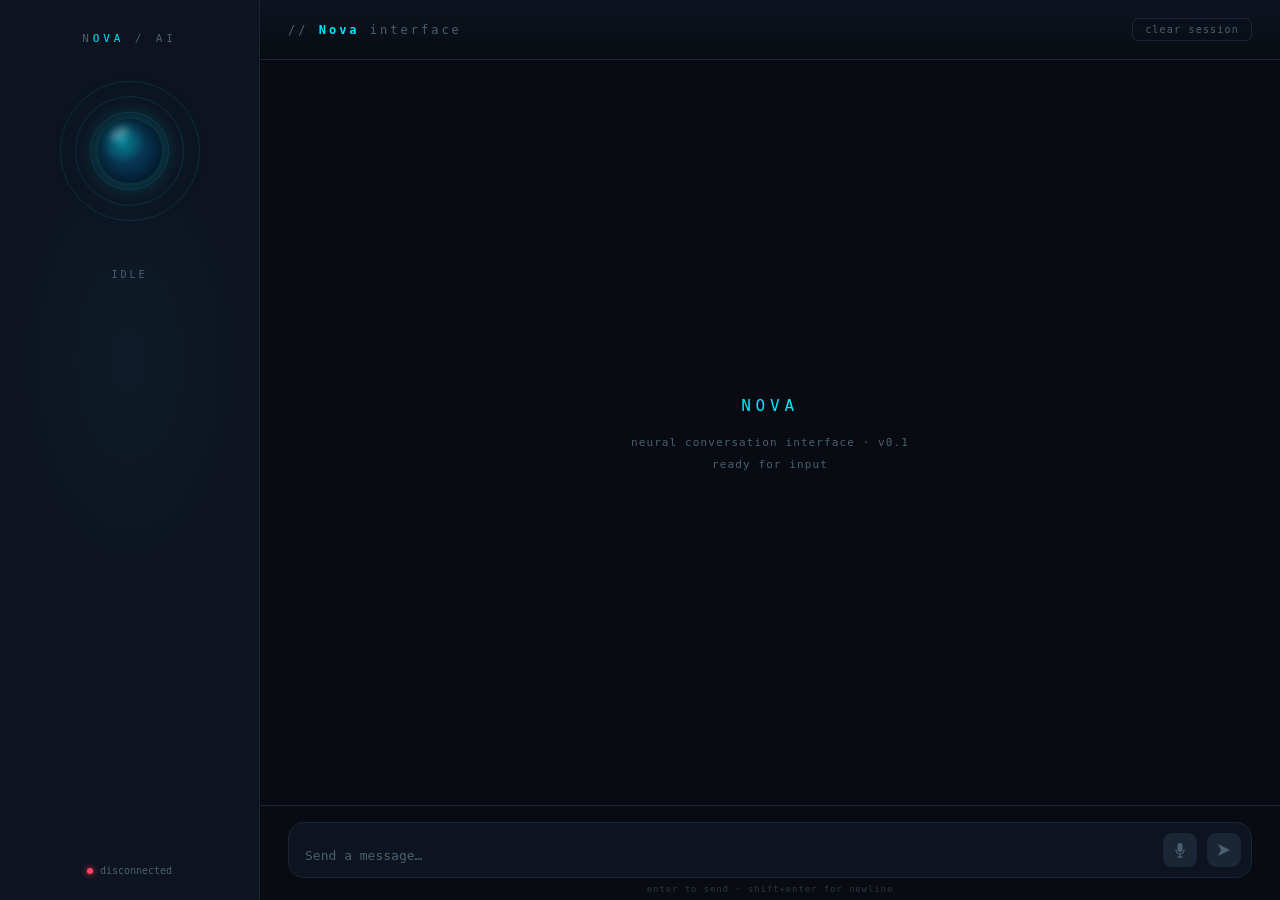
<file: index.html>
<!DOCTYPE html>
<html lang="en">
<head>
<meta charset="UTF-8">
<meta name="viewport" content="width=device-width, initial-scale=1.0">
<title>Nova</title>
<style>
  *, *::before, *::after { box-sizing: border-box; margin: 0; padding: 0; }

  :root {
    --bg:        #080c12;
    --surface:   #0d1420;
    --border:    #1a2535;
    --cyan:      #00e5ff;
    --cyan-dim:  #00b8cc;
    --cyan-glow: rgba(0, 229, 255, 0.18);
    --cyan-soft: rgba(0, 229, 255, 0.08);
    --text:      #c8d8e8;
    --text-dim:  #4a6070;
    --user-bg:   #0a1f2e;
    --user-bd:   #0e3348;
    --nova-bg:   #060e17;
    --nova-bd:   #1a2535;
    --danger:    #ff4466;
    --radius:    14px;
    --font:      'SF Mono', 'Fira Code', 'Cascadia Code', monospace;
  }

  html, body {
    height: 100%;
    background: var(--bg);
    color: var(--text);
    font-family: var(--font);
    font-size: 13px;
    overflow: hidden;
  }

  /* ── Layout ─────────────────────────────────────────────── */
  #app {
    display: grid;
    grid-template-columns: 260px 1fr;
    grid-template-rows: 100vh;
    height: 100vh;
  }

  /* ── Sidebar ─────────────────────────────────────────────── */
  #sidebar {
    display: flex;
    flex-direction: column;
    align-items: center;
    gap: 0;
    background: var(--surface);
    border-right: 1px solid var(--border);
    padding: 32px 20px 24px;
    position: relative;
    overflow: hidden;
  }

  #sidebar::before {
    content: '';
    position: absolute;
    inset: 0;
    background:
      radial-gradient(ellipse 160px 300px at 50% 40%, rgba(0,229,255,0.04) 0%, transparent 70%);
    pointer-events: none;
  }

  .brand {
    letter-spacing: 0.35em;
    font-size: 11px;
    text-transform: uppercase;
    color: var(--text-dim);
    margin-bottom: 36px;
    z-index: 1;
  }
  .brand span { color: var(--cyan); }

  /* ── Orb ─────────────────────────────────────────────────── */
  #orb-wrap {
    position: relative;
    width: 140px;
    height: 140px;
    display: flex;
    align-items: center;
    justify-content: center;
    z-index: 1;
  }

  /* Rings */
  .ring {
    position: absolute;
    border-radius: 50%;
    border: 1px solid rgba(0,229,255,0.12);
    animation: ring-idle 4s ease-in-out infinite;
  }
  .ring:nth-child(1) { width: 100%; height: 100%; animation-delay: 0s; }
  .ring:nth-child(2) { width: 78%;  height: 78%;  animation-delay: 0.4s; }
  .ring:nth-child(3) { width: 56%;  height: 56%;  animation-delay: 0.8s; }

  @keyframes ring-idle {
    0%, 100% { opacity: 0.3; transform: scale(1); }
    50%       { opacity: 0.6; transform: scale(1.04); }
  }

  /* Orb core */
  #orb {
    width: 64px;
    height: 64px;
    border-radius: 50%;
    position: relative;
    background: radial-gradient(circle at 38% 35%,
      rgba(0,229,255,0.55) 0%,
      rgba(0,120,180,0.35) 40%,
      rgba(0,30,60,0.9) 100%
    );
    box-shadow:
      0 0 20px rgba(0,229,255,0.3),
      0 0 60px rgba(0,229,255,0.1),
      inset 0 0 20px rgba(0,0,0,0.6);
    transition: box-shadow 0.4s, transform 0.4s;
    animation: orb-idle 3.5s ease-in-out infinite;
  }

  #orb::after {
    content: '';
    position: absolute;
    top: 14%; left: 20%;
    width: 30%; height: 18%;
    background: rgba(255,255,255,0.25);
    border-radius: 50%;
    filter: blur(3px);
    transform: rotate(-30deg);
  }

  @keyframes orb-idle {
    0%, 100% { transform: scale(1);    box-shadow: 0 0 20px rgba(0,229,255,0.3), 0 0 60px rgba(0,229,255,0.1), inset 0 0 20px rgba(0,0,0,0.6); }
    50%       { transform: scale(1.05); box-shadow: 0 0 30px rgba(0,229,255,0.4), 0 0 80px rgba(0,229,255,0.15), inset 0 0 20px rgba(0,0,0,0.6); }
  }

  /* ── State: listening ─────────────────────────────────────── */
  body.listening #orb {
    animation: orb-listen 0.9s ease-in-out infinite;
    background: radial-gradient(circle at 38% 35%,
      rgba(0,255,220,0.7) 0%,
      rgba(0,180,200,0.45) 40%,
      rgba(0,40,80,0.9) 100%
    );
  }
  @keyframes orb-listen {
    0%, 100% { transform: scale(1);    box-shadow: 0 0 28px rgba(0,255,200,0.5), 0 0 80px rgba(0,229,255,0.2), inset 0 0 20px rgba(0,0,0,0.5); }
    50%       { transform: scale(1.1);  box-shadow: 0 0 45px rgba(0,255,200,0.7), 0 0 120px rgba(0,229,255,0.3), inset 0 0 20px rgba(0,0,0,0.5); }
  }
  body.listening .ring {
    animation: ring-listen 0.9s ease-in-out infinite;
    border-color: rgba(0,255,200,0.25);
  }
  @keyframes ring-listen {
    0%   { opacity: 0.2; transform: scale(1); }
    50%  { opacity: 0.8; transform: scale(1.08); }
    100% { opacity: 0.2; transform: scale(1); }
  }
  body.listening .ring:nth-child(2) { animation-delay: 0.15s; }
  body.listening .ring:nth-child(3) { animation-delay: 0.3s; }

  /* Sonar rings — listening only */
  .sonar {
    display: none;
    position: absolute;
    width: 100%;
    height: 100%;
    border-radius: 50%;
    border: 1px solid rgba(0,255,200,0.4);
    animation: sonar 1.8s ease-out infinite;
  }
  .sonar:nth-child(5) { animation-delay: 0.6s; }
  body.listening .sonar { display: block; }
  @keyframes sonar {
    0%   { transform: scale(1);   opacity: 0.6; }
    100% { transform: scale(2.2); opacity: 0; }
  }

  /* ── State: thinking ──────────────────────────────────────── */
  body.thinking #orb {
    animation: orb-think 2s linear infinite;
    background: radial-gradient(circle at 38% 35%,
      rgba(120,80,255,0.7) 0%,
      rgba(60,40,180,0.45) 40%,
      rgba(10,5,40,0.9) 100%
    );
  }
  @keyframes orb-think {
    0%   { transform: scale(1)    rotate(0deg);   box-shadow: 0 0 25px rgba(120,80,255,0.5), 0 0 70px rgba(80,50,200,0.2), inset 0 0 20px rgba(0,0,0,0.6); }
    50%  { transform: scale(1.06) rotate(180deg); box-shadow: 0 0 40px rgba(160,100,255,0.6), 0 0 100px rgba(100,60,220,0.3), inset 0 0 20px rgba(0,0,0,0.6); }
    100% { transform: scale(1)    rotate(360deg); box-shadow: 0 0 25px rgba(120,80,255,0.5), 0 0 70px rgba(80,50,200,0.2), inset 0 0 20px rgba(0,0,0,0.6); }
  }
  body.thinking .ring {
    border-color: rgba(140,80,255,0.2);
    animation: ring-think 2s linear infinite;
  }
  body.thinking .ring:nth-child(2) { animation: ring-think 2s linear infinite reverse; }
  body.thinking .ring:nth-child(3) { animation: ring-think 1.4s linear infinite; }
  @keyframes ring-think {
    from { transform: rotate(0deg) scale(1); }
    to   { transform: rotate(360deg) scale(1); }
  }

  /* Particle dots — thinking only */
  .particles {
    position: absolute;
    width: 100%;
    height: 100%;
    pointer-events: none;
  }
  .dot {
    display: none;
    position: absolute;
    width: 3px; height: 3px;
    border-radius: 50%;
    background: rgba(160,100,255,0.9);
    top: 50%; left: 50%;
    transform-origin: 0 0;
    animation: dot-orbit 2s linear infinite;
  }
  body.thinking .dot { display: block; }
  .dot:nth-child(1) { animation-delay: 0s;    --ang: 0deg;    --r: 52px; }
  .dot:nth-child(2) { animation-delay: 0.5s;  --ang: 120deg;  --r: 52px; }
  .dot:nth-child(3) { animation-delay: 1s;    --ang: 240deg;  --r: 52px; }
  @keyframes dot-orbit {
    from { transform: rotate(calc(var(--ang)))            translateX(var(--r)) scale(1);   opacity: 1; }
    50%  { transform: rotate(calc(var(--ang) + 180deg))  translateX(var(--r)) scale(1.6); opacity: 0.6; }
    to   { transform: rotate(calc(var(--ang) + 360deg))  translateX(var(--r)) scale(1);   opacity: 1; }
  }

  /* ── State: speaking ──────────────────────────────────────── */
  body.speaking #orb {
    animation: orb-speak 0.5s ease-in-out infinite alternate;
    background: radial-gradient(circle at 38% 35%,
      rgba(0,255,255,0.8) 0%,
      rgba(0,160,220,0.5) 40%,
      rgba(0,20,50,0.9) 100%
    );
  }
  @keyframes orb-speak {
    from { transform: scale(1);    box-shadow: 0 0 35px rgba(0,229,255,0.6), 0 0 100px rgba(0,200,255,0.25), inset 0 0 20px rgba(0,0,0,0.4); }
    to   { transform: scale(1.12); box-shadow: 0 0 55px rgba(0,229,255,0.8), 0 0 150px rgba(0,200,255,0.4), inset 0 0 20px rgba(0,0,0,0.4); }
  }
  body.speaking .ring {
    border-color: rgba(0,229,255,0.35);
    animation: ring-speak 0.5s ease-in-out infinite alternate;
  }
  body.speaking .ring:nth-child(2) { animation-delay: 0.1s; }
  body.speaking .ring:nth-child(3) { animation-delay: 0.2s; }
  @keyframes ring-speak {
    from { transform: scale(1);    opacity: 0.4; }
    to   { transform: scale(1.1);  opacity: 0.9; }
  }

  /* Wave bars — speaking only */
  .wave-bars {
    display: none;
    position: absolute;
    bottom: -28px;
    left: 50%;
    transform: translateX(-50%);
    gap: 3px;
    align-items: flex-end;
    height: 20px;
  }
  body.speaking .wave-bars { display: flex; }
  .bar {
    width: 3px;
    border-radius: 2px;
    background: var(--cyan);
    animation: bar-bounce 0.6s ease-in-out infinite alternate;
    box-shadow: 0 0 6px var(--cyan);
  }
  .bar:nth-child(1) { height: 6px;  animation-delay: 0s; }
  .bar:nth-child(2) { height: 14px; animation-delay: 0.08s; }
  .bar:nth-child(3) { height: 20px; animation-delay: 0.16s; }
  .bar:nth-child(4) { height: 14px; animation-delay: 0.24s; }
  .bar:nth-child(5) { height: 6px;  animation-delay: 0.32s; }
  @keyframes bar-bounce {
    from { transform: scaleY(0.4); opacity: 0.6; }
    to   { transform: scaleY(1);   opacity: 1; }
  }

  /* ── Status label ─────────────────────────────────────────── */
  #status-label {
    margin-top: 48px;
    font-size: 10px;
    letter-spacing: 0.3em;
    text-transform: uppercase;
    color: var(--text-dim);
    transition: color 0.4s;
    z-index: 1;
  }
  body.listening #status-label  { color: #00ffcc; }
  body.thinking  #status-label  { color: #a060ff; }
  body.speaking  #status-label  { color: var(--cyan); }

  /* ── WS indicator ─────────────────────────────────────────── */
  #ws-dot {
    margin-top: auto;
    display: flex;
    align-items: center;
    gap: 7px;
    font-size: 10px;
    color: var(--text-dim);
    z-index: 1;
  }
  #ws-dot .dot-icon {
    width: 6px; height: 6px;
    border-radius: 50%;
    background: var(--text-dim);
    transition: background 0.4s, box-shadow 0.4s;
  }
  #ws-dot.connected .dot-icon    { background: #00ffaa; box-shadow: 0 0 6px #00ffaa; }
  #ws-dot.connecting .dot-icon   { background: #ffcc00; box-shadow: 0 0 6px #ffcc00; animation: blink 1s infinite; }
  #ws-dot.disconnected .dot-icon { background: var(--danger); box-shadow: 0 0 6px var(--danger); }
  @keyframes blink { 50% { opacity: 0.3; } }

  /* ── Main panel ───────────────────────────────────────────── */
  #main {
    display: flex;
    flex-direction: column;
    height: 100vh;
    overflow: hidden;
  }

  /* ── Header ──────────────────────────────────────────────── */
  #header {
    padding: 18px 28px;
    border-bottom: 1px solid var(--border);
    display: flex;
    align-items: center;
    justify-content: space-between;
    flex-shrink: 0;
    background: linear-gradient(180deg, rgba(13,20,32,1) 0%, rgba(8,12,18,0) 100%);
  }
  #header h1 {
    font-size: 12px;
    letter-spacing: 0.25em;
    font-weight: 400;
    color: var(--text-dim);
  }
  #header h1 span { color: var(--cyan); font-weight: 600; }
  #clear-btn {
    background: none;
    border: 1px solid var(--border);
    color: var(--text-dim);
    font-family: var(--font);
    font-size: 10px;
    letter-spacing: 0.12em;
    padding: 5px 12px;
    border-radius: 6px;
    cursor: pointer;
    transition: border-color 0.2s, color 0.2s;
  }
  #clear-btn:hover { border-color: var(--cyan-dim); color: var(--cyan-dim); }

  /* ── Chat area ───────────────────────────────────────────── */
  #chat {
    flex: 1;
    overflow-y: auto;
    padding: 24px 28px;
    display: flex;
    flex-direction: column;
    gap: 18px;
    scroll-behavior: smooth;
  }
  #chat::-webkit-scrollbar { width: 4px; }
  #chat::-webkit-scrollbar-track { background: transparent; }
  #chat::-webkit-scrollbar-thumb { background: var(--border); border-radius: 2px; }

  /* Welcome message */
  .welcome {
    text-align: center;
    color: var(--text-dim);
    font-size: 11px;
    letter-spacing: 0.1em;
    margin: auto 0;
    padding: 40px 0;
    line-height: 2;
  }
  .welcome .welcome-name { color: var(--cyan); font-size: 16px; letter-spacing: 0.3em; display: block; margin-bottom: 10px; }

  /* Message bubbles */
  .msg {
    display: flex;
    flex-direction: column;
    max-width: 72%;
    animation: msg-in 0.25s ease-out;
  }
  @keyframes msg-in {
    from { opacity: 0; transform: translateY(8px); }
    to   { opacity: 1; transform: translateY(0); }
  }
  .msg.user   { align-self: flex-end; align-items: flex-end; }
  .msg.nova   { align-self: flex-start; align-items: flex-start; }

  .msg-meta {
    font-size: 9px;
    letter-spacing: 0.15em;
    text-transform: uppercase;
    color: var(--text-dim);
    margin-bottom: 5px;
  }
  .msg.user .msg-meta { color: rgba(0,229,255,0.4); }
  .msg.nova .msg-meta { color: rgba(180,200,220,0.35); }

  .bubble {
    padding: 11px 16px;
    border-radius: var(--radius);
    line-height: 1.65;
    font-size: 13px;
    position: relative;
    word-break: break-word;
  }
  .msg.user .bubble {
    background: var(--user-bg);
    border: 1px solid var(--user-bd);
    border-bottom-right-radius: 4px;
    color: #c8eeff;
    box-shadow: 0 0 20px rgba(0,100,180,0.1);
  }
  .msg.nova .bubble {
    background: var(--nova-bg);
    border: 1px solid var(--nova-bd);
    border-bottom-left-radius: 4px;
    color: var(--text);
    box-shadow: 0 0 20px rgba(0,229,255,0.04);
  }
  .msg.nova .bubble::before {
    content: '';
    position: absolute;
    left: 0; top: 0; bottom: 0;
    width: 2px;
    border-radius: 2px 0 0 2px;
    background: linear-gradient(180deg, var(--cyan), transparent);
    opacity: 0.5;
  }

  /* Markdown inside bubbles */
  .bubble code {
    background: rgba(0,229,255,0.08);
    border: 1px solid rgba(0,229,255,0.12);
    padding: 1px 5px;
    border-radius: 4px;
    font-family: var(--font);
    font-size: 0.9em;
    color: var(--cyan);
  }
  .bubble pre {
    background: #04090f;
    border: 1px solid var(--border);
    border-radius: 8px;
    padding: 12px 14px;
    overflow-x: auto;
    margin: 8px 0;
  }
  .bubble pre code {
    background: none;
    border: none;
    padding: 0;
    color: #9de8f0;
  }
  .bubble strong { color: #e0f4ff; font-weight: 600; }
  .bubble em { color: #a0c8d8; }
  .bubble a { color: var(--cyan); text-decoration: none; border-bottom: 1px solid rgba(0,229,255,0.3); }
  .bubble a:hover { border-bottom-color: var(--cyan); }
  .bubble ul, .bubble ol { padding-left: 18px; margin: 6px 0; }
  .bubble li { margin: 3px 0; }
  .bubble blockquote {
    border-left: 2px solid var(--cyan-dim);
    padding-left: 10px;
    color: var(--text-dim);
    margin: 6px 0;
    font-style: italic;
  }
  .bubble h1, .bubble h2, .bubble h3 {
    color: #d8eef8;
    margin: 10px 0 6px;
    font-weight: 600;
  }
  .bubble h1 { font-size: 1.15em; }
  .bubble h2 { font-size: 1.05em; }
  .bubble h3 { font-size: 0.97em; }

  /* Typing indicator */
  .typing-indicator {
    display: flex;
    gap: 5px;
    align-items: center;
    padding: 14px 18px;
  }
  .typing-indicator span {
    width: 5px; height: 5px;
    border-radius: 50%;
    background: var(--cyan-dim);
    animation: typing 1.2s ease-in-out infinite;
  }
  .typing-indicator span:nth-child(2) { animation-delay: 0.2s; }
  .typing-indicator span:nth-child(3) { animation-delay: 0.4s; }
  @keyframes typing {
    0%, 80%, 100% { transform: scale(0.7); opacity: 0.4; }
    40%           { transform: scale(1);   opacity: 1; }
  }

  /* ── Input area ──────────────────────────────────────────── */
  #input-area {
    padding: 16px 28px 22px;
    border-top: 1px solid var(--border);
    background: linear-gradient(0deg, rgba(8,12,18,1) 0%, rgba(8,12,18,0) 100%);
    flex-shrink: 0;
    position: relative;
  }

  #input-row {
    display: flex;
    align-items: flex-end;
    gap: 10px;
    background: var(--surface);
    border: 1px solid var(--border);
    border-radius: calc(var(--radius) + 2px);
    padding: 10px 10px 10px 16px;
    transition: border-color 0.25s, box-shadow 0.25s;
  }
  #input-row:focus-within {
    border-color: rgba(0,229,255,0.4);
    box-shadow: 0 0 0 3px rgba(0,229,255,0.06);
  }

  #msg-input {
    flex: 1;
    background: none;
    border: none;
    outline: none;
    color: var(--text);
    font-family: var(--font);
    font-size: 13px;
    resize: none;
    max-height: 120px;
    line-height: 1.5;
    padding: 2px 0;
  }
  #msg-input::placeholder { color: var(--text-dim); }

  .icon-btn {
    width: 34px; height: 34px;
    border-radius: 9px;
    border: none;
    cursor: pointer;
    display: flex;
    align-items: center;
    justify-content: center;
    transition: background 0.2s, box-shadow 0.2s, transform 0.1s;
    flex-shrink: 0;
  }
  .icon-btn:active { transform: scale(0.93); }
  .icon-btn svg { pointer-events: none; }

  #mic-btn {
    background: var(--border);
    color: var(--text-dim);
  }
  #mic-btn:hover { background: rgba(0,229,255,0.1); color: var(--cyan); }
  #mic-btn.active {
    background: rgba(0,229,255,0.15);
    color: var(--cyan);
    box-shadow: 0 0 12px rgba(0,229,255,0.25);
    animation: mic-pulse 0.9s ease-in-out infinite;
  }
  @keyframes mic-pulse {
    0%, 100% { box-shadow: 0 0 10px rgba(0,229,255,0.2); }
    50%       { box-shadow: 0 0 22px rgba(0,229,255,0.45); }
  }

  #send-btn {
    background: linear-gradient(135deg, rgba(0,180,220,0.9), rgba(0,100,180,0.9));
    color: #fff;
    box-shadow: 0 0 18px rgba(0,180,220,0.3);
  }
  #send-btn:hover {
    background: linear-gradient(135deg, rgba(0,210,250,0.95), rgba(0,130,210,0.95));
    box-shadow: 0 0 26px rgba(0,200,240,0.4);
  }
  #send-btn:disabled {
    background: var(--border);
    box-shadow: none;
    color: var(--text-dim);
    cursor: not-allowed;
  }

  #hint {
    position: absolute;
    bottom: 6px;
    left: 0; right: 0;
    text-align: center;
    font-size: 9px;
    color: var(--text-dim);
    letter-spacing: 0.1em;
    opacity: 0.5;
  }

  /* ── Scrollbar for chat ───────────────────────────────────── */
  @media (max-width: 700px) {
    #app { grid-template-columns: 1fr; }
    #sidebar { display: none; }
  }
</style>
</head>
<body>

<div id="app">

  <!-- ── Sidebar ──────────────────────────────────────────── -->
  <aside id="sidebar">
    <div class="brand">N<span>ova</span> / AI</div>

    <div id="orb-wrap">
      <!-- Rings -->
      <div class="ring"></div>
      <div class="ring"></div>
      <div class="ring"></div>
      <!-- Sonar (listening) -->
      <div class="sonar"></div>
      <div class="sonar"></div>
      <!-- Orb core -->
      <div id="orb"></div>
      <!-- Particle dots (thinking) -->
      <div class="particles">
        <div class="dot"></div>
        <div class="dot"></div>
        <div class="dot"></div>
      </div>
      <!-- Wave bars (speaking) -->
      <div class="wave-bars">
        <div class="bar"></div>
        <div class="bar"></div>
        <div class="bar"></div>
        <div class="bar"></div>
        <div class="bar"></div>
      </div>
    </div>

    <div id="status-label">idle</div>

    <div id="ws-dot" class="disconnected">
      <div class="dot-icon"></div>
      <span id="ws-label">disconnected</span>
    </div>
  </aside>

  <!-- ── Main panel ─────────────────────────────────────────── -->
  <div id="main">
    <header id="header">
      <h1>// <span>Nova</span> interface</h1>
      <button id="clear-btn">clear session</button>
    </header>

    <div id="chat">
      <div class="welcome">
        <span class="welcome-name">NOVA</span>
        neural conversation interface · v0.1<br>
        ready for input
      </div>
    </div>

    <div id="input-area">
      <div id="input-row">
        <textarea id="msg-input" placeholder="Send a message…" rows="1" autocomplete="off" spellcheck="false"></textarea>
        <button class="icon-btn" id="mic-btn" title="Toggle microphone" aria-label="Toggle microphone">
          <svg width="16" height="16" viewBox="0 0 16 16" fill="none">
            <path d="M8 1a2.5 2.5 0 0 1 2.5 2.5v4a2.5 2.5 0 0 1-5 0v-4A2.5 2.5 0 0 1 8 1z" fill="currentColor"/>
            <path d="M4 8a4 4 0 0 0 8 0M8 12v3M6 15h4" stroke="currentColor" stroke-width="1.3" stroke-linecap="round"/>
          </svg>
        </button>
        <button class="icon-btn" id="send-btn" title="Send" aria-label="Send" disabled>
          <svg width="16" height="16" viewBox="0 0 16 16" fill="none">
            <path d="M14 8L2 2l3 6-3 6 12-6z" fill="currentColor"/>
          </svg>
        </button>
      </div>
      <div id="hint">enter to send · shift+enter for newline</div>
    </div>
  </div>
</div>

<script>
/* ═══════════════════════════════════════════════════════════
   Nova — core logic
   ═══════════════════════════════════════════════════════════ */
(function () {
  'use strict';

  const $ = id => document.getElementById(id);
  const chat     = $('chat');
  const input    = $('msg-input');
  const sendBtn  = $('send-btn');
  const micBtn   = $('mic-btn');
  const clearBtn = $('clear-btn');
  const wsDot    = $('ws-dot');
  const wsLabel  = $('ws-label');
  const statusLbl = $('status-label');

  let micActive = false;
  let currentState = 'idle';
  let typingEl = null;

  /* ── Markdown parser (minimal, safe) ─────────────────────── */
  function parseMarkdown(raw) {
    let s = raw
      // Escape HTML entities first
      .replace(/&/g, '&amp;')
      .replace(/</g, '&lt;')
      .replace(/>/g, '&gt;');

    // Fenced code blocks
    s = s.replace(/```(\w*)\n?([\s\S]*?)```/g, (_, lang, code) =>
      `<pre><code class="lang-${lang}">${code.trimEnd()}</code></pre>`
    );

    // Inline code
    s = s.replace(/`([^`]+)`/g, '<code>$1</code>');

    // Headers
    s = s.replace(/^### (.+)$/gm, '<h3>$1</h3>');
    s = s.replace(/^## (.+)$/gm,  '<h2>$1</h2>');
    s = s.replace(/^# (.+)$/gm,   '<h1>$1</h1>');

    // Bold / italic
    s = s.replace(/\*\*\*(.+?)\*\*\*/g, '<strong><em>$1</em></strong>');
    s = s.replace(/\*\*(.+?)\*\*/g,     '<strong>$1</strong>');
    s = s.replace(/\*(.+?)\*/g,         '<em>$1</em>');
    s = s.replace(/_(.+?)_/g,           '<em>$1</em>');

    // Blockquote
    s = s.replace(/^&gt; (.+)$/gm, '<blockquote>$1</blockquote>');

    // Unordered list
    s = s.replace(/^\s*[-*+] (.+)$/gm, '<li>$1</li>');
    s = s.replace(/(<li>[\s\S]+?<\/li>)/g, '<ul>$1</ul>');

    // Ordered list
    s = s.replace(/^\s*\d+\. (.+)$/gm, '<li>$1</li>');

    // Links
    s = s.replace(/\[([^\]]+)]\(([^)]+)\)/g, '<a href="$2" target="_blank" rel="noopener">$1</a>');

    // Line breaks → paragraphs
    const blocks = s.split(/\n{2,}/);
    s = blocks.map(b => {
      b = b.trim();
      if (!b) return '';
      if (/^<(h[1-3]|ul|ol|pre|blockquote)/.test(b)) return b;
      return '<p>' + b.replace(/\n/g, '<br>') + '</p>';
    }).join('\n');

    return s;
  }

  /* ── Orb state machine ────────────────────────────────────── */
  const STATES = ['idle', 'listening', 'thinking', 'speaking'];

  function setState(state) {
    if (!STATES.includes(state)) return;
    STATES.forEach(s => document.body.classList.remove(s));
    if (state !== 'idle') document.body.classList.add(state);
    currentState = state;
    statusLbl.textContent = state;
  }

  /* ── Chat messages ────────────────────────────────────────── */
  function addMessage(role, text) {
    // Remove welcome screen on first message
    const welcome = chat.querySelector('.welcome');
    if (welcome) welcome.remove();

    // Remove typing indicator if Nova is replying
    if (typingEl && role === 'nova') {
      typingEl.remove();
      typingEl = null;
    }

    const wrap = document.createElement('div');
    wrap.className = `msg ${role}`;

    const meta = document.createElement('div');
    meta.className = 'msg-meta';
    meta.textContent = role === 'user' ? 'you' : 'nova';

    const bubble = document.createElement('div');
    bubble.className = 'bubble';
    bubble.innerHTML = role === 'nova'
      ? parseMarkdown(text)
      : escapeHtml(text).replace(/\n/g, '<br>');

    wrap.appendChild(meta);
    wrap.appendChild(bubble);
    chat.appendChild(wrap);
    scrollBottom();
    return wrap;
  }

  function escapeHtml(s) {
    return s.replace(/&/g,'&amp;').replace(/</g,'&lt;').replace(/>/g,'&gt;');
  }

  function showTyping() {
    if (typingEl) return;
    const wrap = document.createElement('div');
    wrap.className = 'msg nova';
    const meta = document.createElement('div');
    meta.className = 'msg-meta';
    meta.textContent = 'nova';
    const bubble = document.createElement('div');
    bubble.className = 'bubble';
    bubble.innerHTML = '<div class="typing-indicator"><span></span><span></span><span></span></div>';
    wrap.appendChild(meta);
    wrap.appendChild(bubble);
    chat.appendChild(wrap);
    typingEl = wrap;
    scrollBottom();
  }

  function scrollBottom() {
    requestAnimationFrame(() => { chat.scrollTop = chat.scrollHeight; });
  }

  /* ── Send message ─────────────────────────────────────────── */
  function sendMessage() {
    const text = input.value.trim();
    if (!text) return;
    addMessage('user', text);
    input.value = '';
    input.style.height = 'auto';
    sendBtn.disabled = true;
    showTyping();
    setState('thinking');

    if (typeof Nova.onSend === 'function') {
      Nova.onSend(text);
    } else if (ws && ws.readyState === WebSocket.OPEN) {
      ws.send(JSON.stringify({ type: 'user_message', text }));
    }
  }

  /* ── Auto-resize textarea ─────────────────────────────────── */
  input.addEventListener('input', () => {
    input.style.height = 'auto';
    input.style.height = Math.min(input.scrollHeight, 120) + 'px';
    sendBtn.disabled = !input.value.trim();
  });

  input.addEventListener('keydown', e => {
    if (e.key === 'Enter' && !e.shiftKey) {
      e.preventDefault();
      if (!sendBtn.disabled) sendMessage();
    }
  });

  sendBtn.addEventListener('click', sendMessage);

  /* ── Mic toggle ───────────────────────────────────────────── */
  micBtn.addEventListener('click', () => {
    micActive = !micActive;
    micBtn.classList.toggle('active', micActive);
    if (micActive) {
      setState('listening');
    } else {
      setState('idle');
    }
    if (typeof Nova.onMicToggle === 'function') Nova.onMicToggle(micActive);
  });

  /* ── Clear ────────────────────────────────────────────────── */
  clearBtn.addEventListener('click', () => {
    chat.innerHTML = `<div class="welcome">
      <span class="welcome-name">NOVA</span>
      neural conversation interface · v0.1<br>
      ready for input
    </div>`;
    typingEl = null;
    setState('idle');
  });

  /* ── WebSocket ────────────────────────────────────────────── */
  const WS_URL = 'ws://localhost:8765';
  let ws = null;
  let wsRetryDelay = 2000;
  let wsRetryTimer = null;
  let wsManualClose = false;

  function setWsStatus(s) {
    wsDot.className = s;
    wsLabel.textContent = s;
  }

  function connectWs() {
    if (ws && (ws.readyState === WebSocket.OPEN || ws.readyState === WebSocket.CONNECTING)) return;
    clearTimeout(wsRetryTimer);
    setWsStatus('connecting');
    try {
      ws = new WebSocket(WS_URL);
    } catch (e) {
      scheduleReconnect();
      return;
    }

    ws.addEventListener('open', () => {
      setWsStatus('connected');
      wsRetryDelay = 2000;
    });

    ws.addEventListener('message', evt => {
      let msg;
      try { msg = JSON.parse(evt.data); } catch { return; }

      if (msg.type === 'nova_message' && msg.text) {
        addMessage('nova', msg.text);
        setState('speaking');
        const dur = Math.min(Math.max(msg.text.length * 40, 800), 5000);
        setTimeout(() => { if (currentState === 'speaking') setState('idle'); }, dur);
      } else if (msg.type === 'state') {
        setState(msg.value);
      } else if (msg.type === 'typing') {
        if (msg.value) showTyping(); else if (typingEl) { typingEl.remove(); typingEl = null; }
      }
    });

    ws.addEventListener('close', () => {
      setWsStatus('disconnected');
      if (!wsManualClose) scheduleReconnect();
    });

    ws.addEventListener('error', () => {
      ws.close();
    });
  }

  function scheduleReconnect() {
    setWsStatus('disconnected');
    wsRetryTimer = setTimeout(() => {
      wsRetryDelay = Math.min(wsRetryDelay * 2, 30000);
      connectWs();
    }, wsRetryDelay);
  }

  connectWs();

  /* ── Public API ───────────────────────────────────────────── */
  window.Nova = {
    setState,
    addMessage,
    onSend: null,          // hook: set to function(text){}
    onMicToggle: null,     // hook: set to function(active){}
    showTyping,
    clearChat: () => clearBtn.click(),
    getState: () => currentState,
    ws: {
      connect: () => { wsManualClose = false; connectWs(); },
      disconnect: () => { wsManualClose = true; if (ws) ws.close(); },
      send: (data) => { if (ws && ws.readyState === WebSocket.OPEN) ws.send(JSON.stringify(data)); }
    }
  };

  /* ── Demo: cycle states on logo click ────────────────────── */
  document.querySelector('.brand').addEventListener('click', () => {
    const cycle = { idle: 'listening', listening: 'thinking', thinking: 'speaking', speaking: 'idle' };
    setState(cycle[currentState] || 'idle');
  });

})();
</script>
</body>
</html>
</file>
